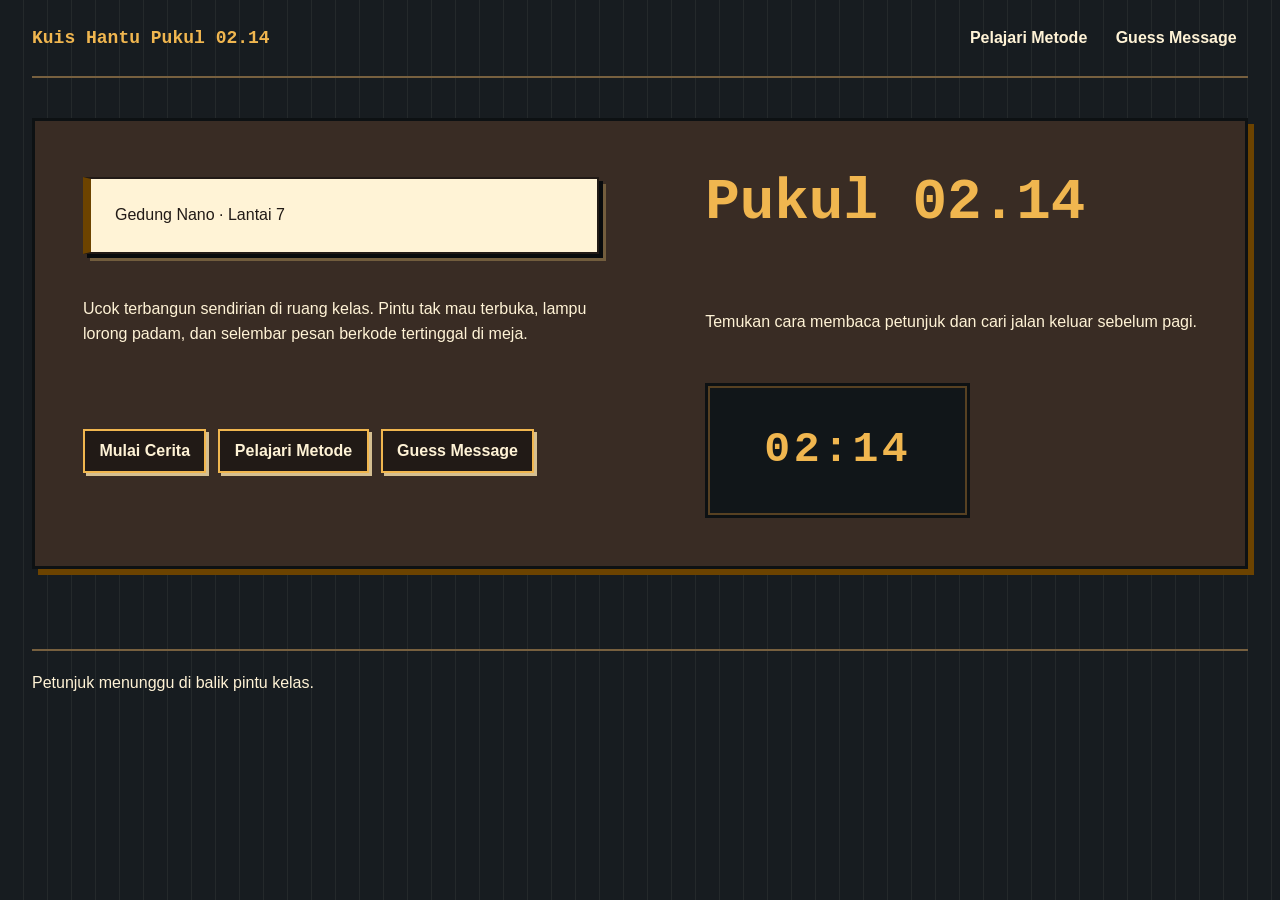
<file: index.html>
<!doctype html>
<html lang="id">
<head>
  <meta charset="utf-8">
  <meta name="viewport" content="width=device-width, initial-scale=1">
  <meta name="theme-color" content="#201d1a">
  <title>Kuis Hantu Pukul 02.14</title>
  <link rel="stylesheet" href="style.css">
  <script src="cipher.js"></script>
  <script src="landing.js" defer></script>
</head>
<body>
  <header class="site-header">
    <a href="index.html" aria-current="page">Kuis Hantu Pukul 02.14</a>
    <nav aria-label="Navigasi utama">
      <a href="metode.html">Pelajari Metode</a>
      <a href="guess.html">Guess Message</a>
    </nav>
  </header>
  <main class="page">
    <section class="hero panel" aria-labelledby="page-title">
      <p class="status">Gedung Nano · Lantai 7</p>
      <h1 id="page-title">Pukul 02.14</h1>
      <p>Ucok terbangun sendirian di ruang kelas. Pintu tak mau terbuka, lampu lorong padam, dan selembar pesan berkode tertinggal di meja.</p>
      <p>Temukan cara membaca petunjuk dan cari jalan keluar sebelum pagi.</p>
      <div class="actions">
        <a class="button" id="story-link" href="game.html">Mulai Cerita</a>
        <a class="button" href="metode.html">Pelajari Metode</a>
        <a class="button" href="guess.html">Guess Message</a>
      </div>
      <p class="status" id="story-status" role="status" aria-live="polite"></p>
    </section>
  </main>
  <footer class="site-footer"><p>Petunjuk menunggu di balik pintu kelas.</p></footer>
</body>
</html>
</file>
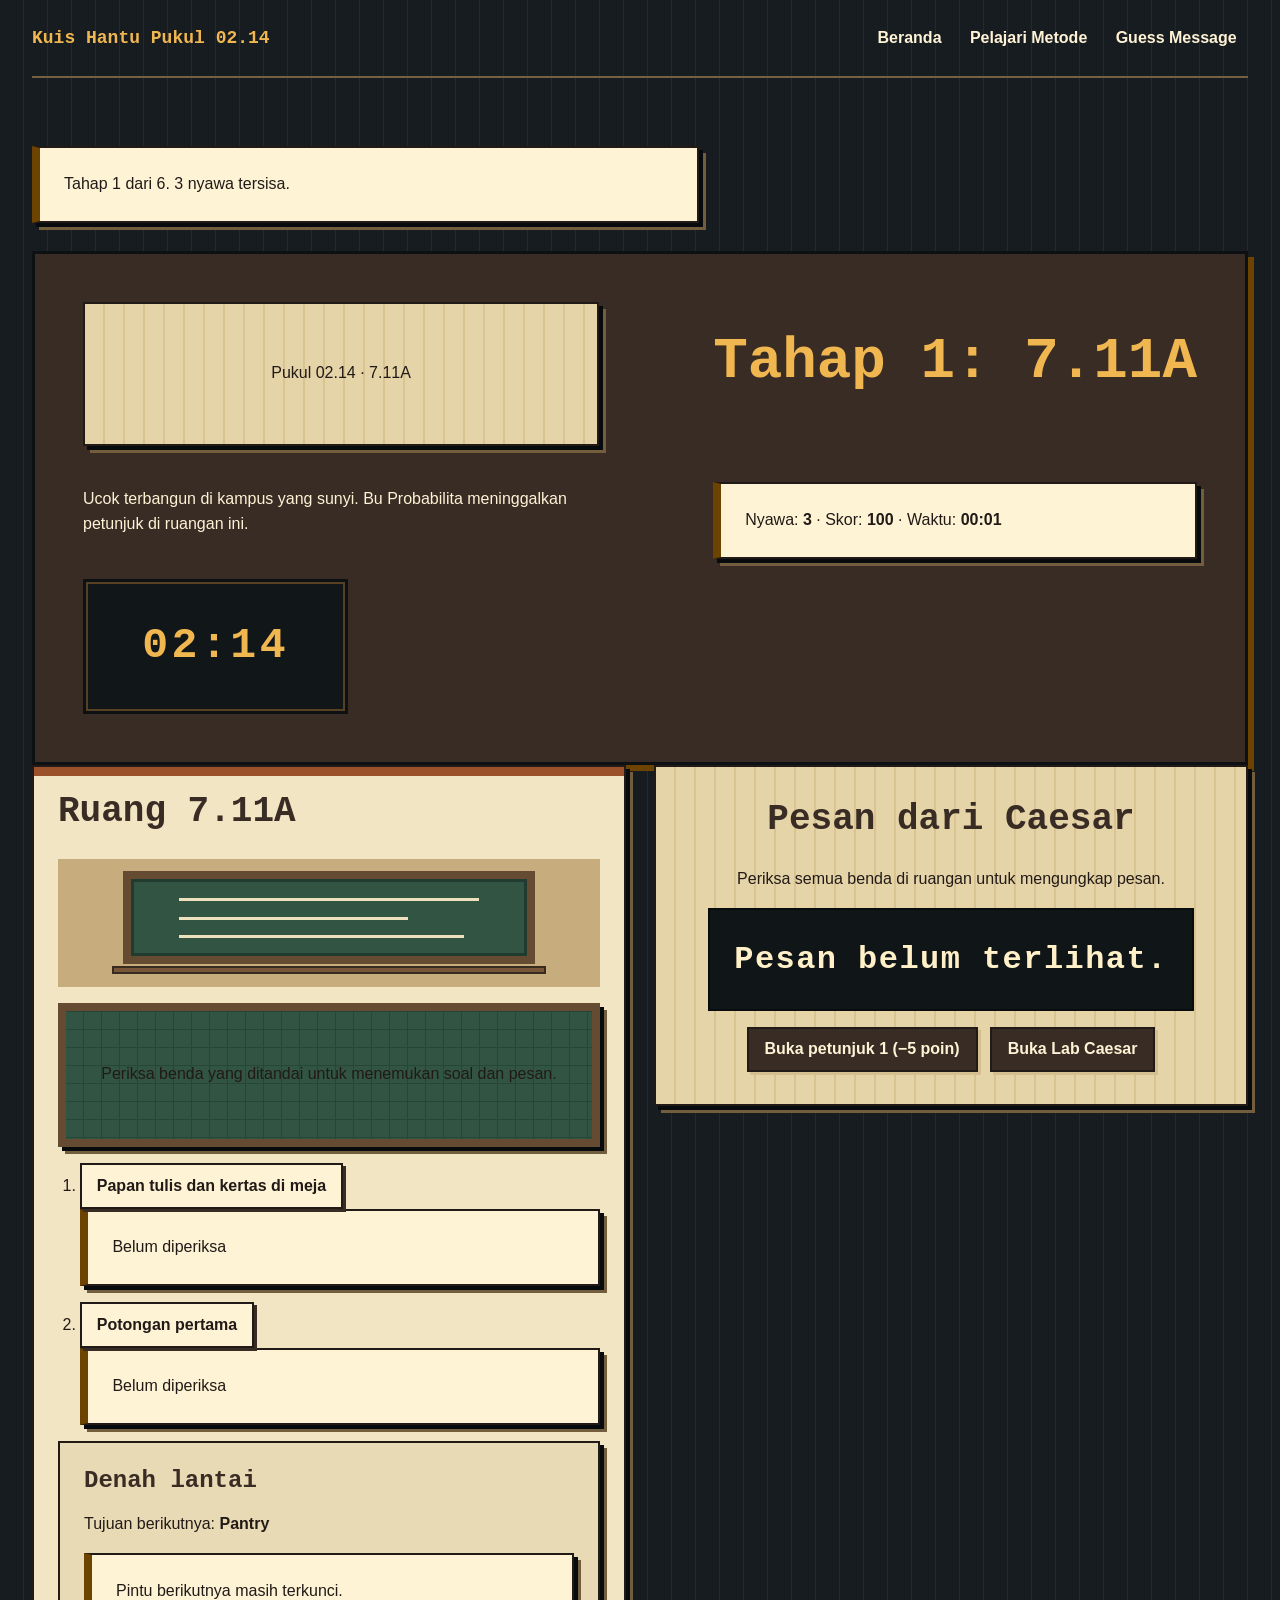
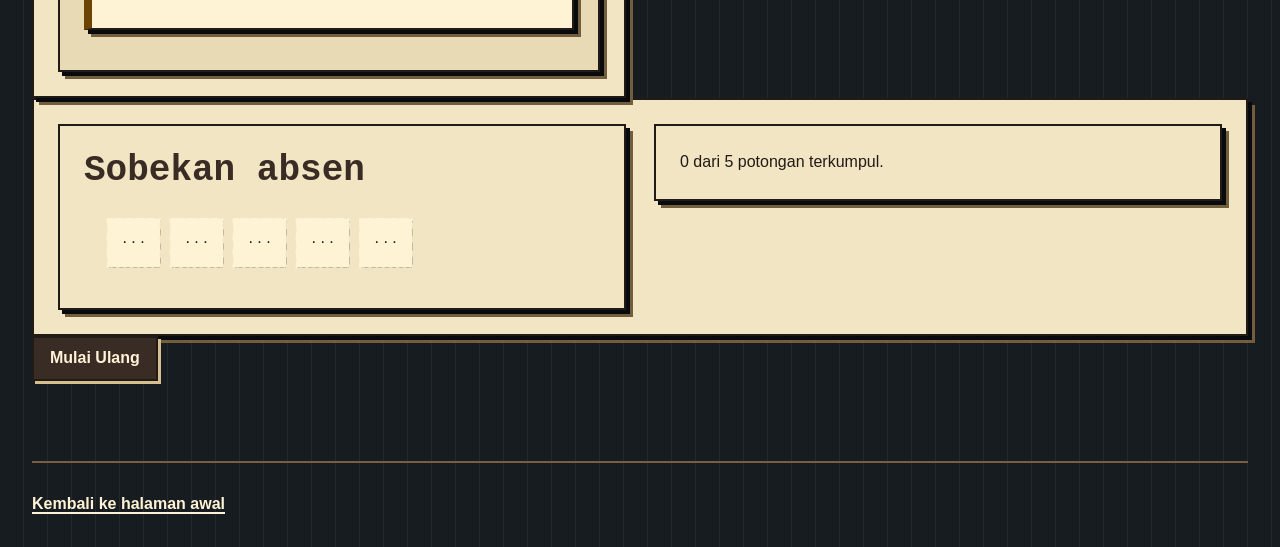
<file: game.html>
<!doctype html>
<html lang="id">
<head>
  <meta charset="utf-8">
  <meta name="viewport" content="width=device-width, initial-scale=1">
  <meta name="theme-color" content="#211b22">
  <title>Kuis Hantu Pukul 02.14 | Cerita</title>
  <link rel="stylesheet" href="style.css">
  <script src="cipher.js"></script>
  <script defer src="game.js"></script>
</head>
<body>
  <header class="site-header">
    <a href="index.html" aria-label="Kembali ke halaman awal">Kuis Hantu Pukul 02.14</a>
    <nav aria-label="Navigasi utama">
      <a href="index.html">Beranda</a>
      <a href="metode.html">Pelajari Metode</a>
      <a href="guess.html">Guess Message</a>
    </nav>
  </header>
  <main class="page" id="game" aria-live="off">
    <p class="status" id="storage-status" role="status" hidden></p>
    <p class="status" id="game-status" role="status" aria-live="polite">Menyiapkan cerita…</p>
    <noscript>Aktifkan JavaScript untuk memainkan cerita ini.</noscript>
    <div id="game-content"></div>
  </main>
  <footer class="site-footer"><a href="index.html">Kembali ke halaman awal</a></footer>
</body>
</html>
</file>
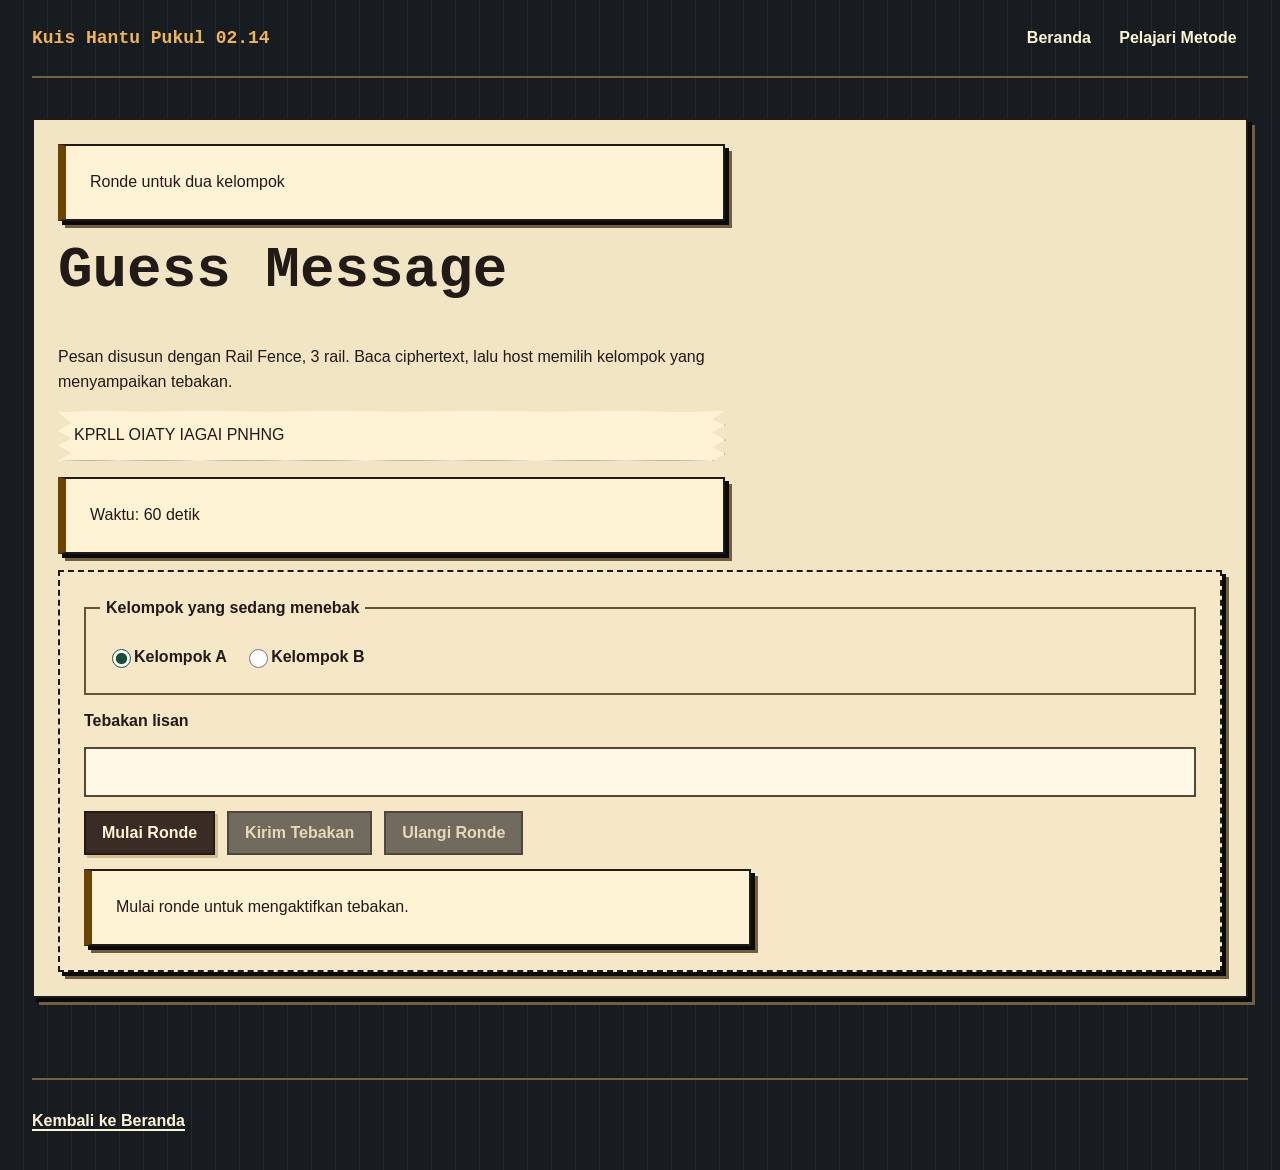
<file: guess.html>
<!doctype html>
<html lang="id">
<head>
  <meta charset="utf-8">
  <meta name="viewport" content="width=device-width, initial-scale=1">
  <meta name="theme-color" content="#201d1a">
  <title>Guess Message | Kuis Hantu Pukul 02.14</title>
  <link rel="stylesheet" href="style.css">
  <script src="cipher.js"></script>
  <script src="guess.js" defer></script>
</head>
<body>
  <header class="site-header">
    <a href="index.html">Kuis Hantu Pukul 02.14</a>
    <nav aria-label="Navigasi utama">
      <a href="index.html">Beranda</a>
      <a href="metode.html">Pelajari Metode</a>
    </nav>
  </header>
  <main class="page">
    <section class="panel guess-panel" aria-labelledby="page-title">
      <p class="status">Ronde untuk dua kelompok</p>
      <h1 id="page-title">Guess Message</h1>
      <p>Pesan disusun dengan Rail Fence, 3 rail. Baca ciphertext, lalu host memilih kelompok yang menyampaikan tebakan.</p>
      <p class="scrap" aria-label="Pesan tersandi">KPRLL OIATY IAGAI PNHNG</p>
      <p class="status" id="timer" role="timer" aria-live="off">Waktu: 60 detik</p>
      <form id="guess-form" class="lab">
        <fieldset>
          <legend>Kelompok yang sedang menebak</legend>
          <label><input type="radio" name="team" value="A" checked> Kelompok A</label>
          <label><input type="radio" name="team" value="B"> Kelompok B</label>
        </fieldset>
        <label for="guess-input">Tebakan lisan</label>
        <input id="guess-input" name="guess" type="text" autocomplete="off" maxlength="80" aria-describedby="form-status" disabled>
        <div class="actions">
          <button class="button" id="start-button" type="button">Mulai Ronde</button>
          <button class="button" id="submit-button" type="submit" disabled>Kirim Tebakan</button>
          <button class="button" id="retry-button" type="button" disabled>Ulangi Ronde</button>
        </div>
        <p id="form-status" class="status" role="status" aria-live="polite">Mulai ronde untuk mengaktifkan tebakan.</p>
      </form>
    </section>
  </main>
  <footer class="site-footer"><p><a href="index.html">Kembali ke Beranda</a></p></footer>
</body>
</html>
</file>
<file: style.css>
/* Warm paper keeps cipher work readable; the ink-dark frame makes 02.14 feel like a campus after hours. */
:root {
  color-scheme: light;
  --ink: #211a16;
  --ink-soft: #392c24;
  --night: #171c20;
  --night-raised: #24292b;
  --paper: #f2e5c3;
  --paper-light: #fff3d6;
  --paper-shadow: #d5bf91;
  --amber: #f0b64f;
  --amber-deep: #6c4300;
  --rust: #873d2d;
  --line: #64523b;
  --muted: #4f4435;
  --good: #164f37;
  --bad: #7a241d;
  --focus: #ffcf68;
  --step: 5px;
  --body-font: "Trebuchet MS", "Segoe UI", sans-serif;
  --display-font: "Courier New", monospace;
  font-family: var(--body-font);
  color: var(--ink);
  background: var(--night);
  font-synthesis: none;
  text-rendering: optimizeLegibility;
}

* {
  box-sizing: border-box;
}

html {
  min-width: 320px;
  scroll-behavior: smooth;
  background: var(--night);
}

body {
  min-width: 320px;
  min-height: 100vh;
  margin: 0;
  color: var(--paper-light);
  background-color: var(--night);
  background-image: linear-gradient(90deg, transparent 0 96%, #24292b 96% 100%);
  background-size: 24px 24px;
  font-size: 1rem;
  line-height: 1.55;
}

img,
svg,
video,
canvas {
  display: block;
  max-width: 100%;
}

svg {
  height: auto;
}

.sr-only {
  position: absolute;
  width: 1px;
  height: 1px;
  padding: 0;
  margin: -1px;
  overflow: hidden;
  clip: rect(0, 0, 0, 0);
  white-space: nowrap;
  border: 0;
}

button,
input,
select,
textarea {
  font: inherit;
}

button,
a,
input,
select,
textarea,
summary {
  -webkit-tap-highlight-color: transparent;
}

button,
.button,
input[type="submit"],
input[type="button"] {
  min-width: 44px;
  min-height: 44px;
}

button,
.button,
input[type="submit"],
input[type="button"] {
  display: inline-flex;
  align-items: center;
  justify-content: center;
  gap: .5rem;
  padding: .65rem 1rem;
  border: 2px solid var(--ink);
  border-radius: 0;
  color: var(--paper-light);
  background: var(--ink-soft);
  box-shadow: 3px 3px 0 var(--paper-shadow);
  font-weight: 700;
  line-height: 1.25;
  text-align: center;
  text-decoration: none;
  cursor: pointer;
  transition: background-color 120ms ease, color 120ms ease, transform 120ms ease;
}

button:hover:not(:disabled),
.button:hover,
input[type="submit"]:hover,
input[type="button"]:hover {
  color: var(--ink);
  background: var(--amber);
  transform: translate(-1px, -1px);
}

button:active:not(:disabled),
.button:active,
input[type="submit"]:active,
input[type="button"]:active {
  box-shadow: 1px 1px 0 var(--paper-shadow);
  transform: translate(2px, 2px);
}

button:disabled,
button[aria-disabled="true"],
.button[aria-disabled="true"],
a[aria-disabled="true"] {
  color: #e5d5b4;
  background: #4b4841;
  box-shadow: none;
  cursor: not-allowed;
  opacity: .78;
}

a {
  color: var(--amber-deep);
  font-weight: 700;
  text-decoration-thickness: .12em;
  text-underline-offset: .18em;
}

.site-header a,
.site-footer a,
body > a {
  color: var(--paper-light);
}

:focus-visible {
  outline: 3px solid var(--focus);
  outline-offset: 3px;
  box-shadow: 0 0 0 2px var(--ink);
}

::selection {
  color: var(--ink);
  background: var(--amber);
}

h1,
h2,
h3,
h4 {
  margin: 0 0 .7em;
  color: inherit;
  font-family: var(--display-font);
  font-weight: 700;
  line-height: 1.18;
  overflow-wrap: anywhere;
}

h1 {
  font-size: clamp(1.8rem, 6vw, 3.6rem);
}

h2 {
  font-size: clamp(1.45rem, 4vw, 2.25rem);
}

h3 {
  font-size: clamp(1.15rem, 3vw, 1.5rem);
}

p,
li,
dd,
dt,
label,
small {
  max-width: 75ch;
}

p {
  margin: 0 0 1rem;
}

ul,
ol {
  padding-inline-start: 1.4em;
}

.site-header {
  position: relative;
  z-index: 2;
  display: flex;
  flex-wrap: wrap;
  align-items: center;
  justify-content: space-between;
  gap: .75rem 1.25rem;
  width: min(100% - 1.25rem, 76rem);
  margin-inline: auto;
  padding-block: 1rem;
  border-bottom: 2px solid #77603f;
}

.site-header > a:first-child,
.site-header .brand {
  color: var(--amber);
  font-family: var(--display-font);
  font-size: 1.125rem;
  line-height: 1.25;
  text-decoration: none;
}

.site-header nav {
  display: flex;
  flex: 1 1 100%;
  flex-wrap: wrap;
  gap: .35rem;
  align-items: center;
}

.site-header nav a {
  display: inline-flex;
  min-height: 44px;
  align-items: center;
  padding: .45rem .65rem;
  border: 1px solid transparent;
  color: var(--paper-light);
  text-decoration: none;
}

.site-header nav a:hover,
.site-header nav a[aria-current="page"] {
  border-color: var(--amber);
  color: var(--amber);
  background: #292722;
}

.page {
  width: min(100% - 1.25rem, 76rem);
  min-width: 0;
  margin: 0 auto;
  padding-block: clamp(1rem, 3vw, 2.5rem) 3rem;
}

.page > * + * {
  margin-top: clamp(1rem, 2.5vw, 1.75rem);
}

.page :where(section, article, aside, form, fieldset, nav, header, footer) {
  min-width: 0;
}

.page > h1,
.page > header {
  margin-bottom: 1.25rem;
}

.page > h1,
.page > header h1 {
  color: var(--amber);
}

.panel,
.scrap,
.method,
.result,
.lab,
.status,
.room,
.scene,
.map,
.split > * {
  min-width: 0;
  color: var(--ink);
  background: var(--paper);
  border: 2px solid var(--ink);
  box-shadow: 4px 4px 0 #080b0d, 7px 7px 0 #725d3d;
}

.panel,
.method,
.result,
.lab,
.status,
.map,
.split > * {
  padding: clamp(.9rem, 2.6vw, 1.5rem);
}

.panel > :last-child,
.method > :last-child,
.result > :last-child,
.lab > :last-child,
.status > :last-child,
.scrap > :last-child,
.room > :last-child,
.scene > :last-child {
  margin-bottom: 0;
}

.panel h2,
.panel h3,
.method h2,
.method h3,
.result h2,
.result h3,
.lab h2,
.lab h3,
.status h2,
.status h3,
.map h2,
.map h3,
.split h2,
.split h3 {
  color: var(--ink-soft);
}

.scrap {
  position: relative;
  padding: .8rem 1rem;
  border: 0;
  background: var(--paper-light);
  box-shadow: 3px 3px 0 #080b0d;
  clip-path: polygon(0 3%, 6% 0, 13% 2%, 21% 0, 31% 2%, 41% 0, 52% 2%, 63% 0, 73% 2%, 85% 0, 94% 3%, 100% 0, 98% 17%, 100% 29%, 98% 43%, 100% 58%, 98% 72%, 100% 86%, 98% 100%, 85% 98%, 72% 100%, 59% 98%, 46% 100%, 34% 98%, 21% 100%, 9% 98%, 0 100%, 2% 84%, 0 69%, 2% 55%, 0 40%, 2% 24%);
}

.scrap a {
  color: var(--amber-deep);
}

.hero {
  position: relative;
  display: grid;
  grid-template-columns: minmax(0, 1fr);
  align-items: center;
  gap: 1.25rem;
  min-height: 0;
  padding: clamp(1.1rem, 5vw, 3rem);
  border: 3px solid #0d1113;
  color: var(--paper-light);
  background: var(--ink-soft);
  box-shadow: 6px 6px 0 var(--amber-deep);
}

.hero h1,
.hero h2 {
  color: var(--amber);
}

.hero p {
  max-width: 58ch;
}

.hero::after {
  content: "02:14";
  display: inline-flex;
  width: fit-content;
  min-width: 5.1em;
  min-height: 2.4em;
  align-items: center;
  justify-content: center;
  padding: .3em .45em;
  border: 3px solid #0d1113;
  color: var(--amber);
  background: #111619;
  box-shadow: inset 0 0 0 2px #574122;
  font-family: var(--display-font);
  font-size: clamp(1.5rem, 6vw, 2.7rem);
  font-weight: 700;
  letter-spacing: .08em;
}

.actions,
.button-row,
.form-actions {
  display: flex;
  flex-wrap: wrap;
  align-items: center;
  gap: .75rem;
  min-width: 0;
}

.actions a,
.button-row a {
  display: inline-flex;
  min-height: 44px;
  align-items: center;
  padding: .6rem .9rem;
  border: 2px solid var(--amber);
  color: var(--paper-light);
  background: var(--ink);
  text-decoration: none;
}

.actions a:hover,
.button-row a:hover {
  color: var(--ink);
  background: var(--amber);
}

.split {
  display: grid;
  grid-template-columns: minmax(0, 1fr);
  align-items: start;
  gap: 1rem;
  min-width: 0;
}

.room {
  position: relative;
  isolation: isolate;
  padding: clamp(.9rem, 3vw, 1.5rem);
  background-color: var(--paper);
}

.room::before {
  position: absolute;
  z-index: -1;
  top: 0;
  right: 0;
  left: 0;
  height: 9px;
  background: var(--stage-mark, var(--amber));
  content: "";
  image-rendering: pixelated;
}

/* Room surfaces borrow their silhouette from the puzzle location, without carrying text. */
.room[data-stage="1"] { --stage-mark: #9b5129; }
.room[data-stage="2"] { --stage-mark: #9a6a20; }
.room[data-stage="3"] { --stage-mark: #496351; }
.room[data-stage="4"] { --stage-mark: #6f4b68; }
.room[data-stage="5"] { --stage-mark: #6b4e25; }
.room[data-stage="6"] { --stage-mark: #8d3529; }

.room[data-stage="1"] .scene,
.room[data-stage="6"] .scene {
  border: 8px solid #654b32;
  background-color: #315443;
  background-image:
    linear-gradient(90deg, transparent 0 96%, #264737 96%),
    linear-gradient(0deg, transparent 0 96%, #264737 96%);
  background-size: 18px 18px;
}

.room[data-stage="2"] .scene {
  border: 8px solid #777d7a;
  background-color: #d4d5c9;
  background-image:
    linear-gradient(90deg, transparent 0 48%, #a9b0aa 48% 51%, transparent 51%),
    linear-gradient(#c1c7c0 0 4px, transparent 4px 100%);
  background-size: 100% 100%, 100% 34px;
  box-shadow: inset 0 0 0 5px #e7e4d7;
}

.room[data-stage="3"] .scene {
  border: 5px solid #70523a;
  background-color: #e8d7af;
  background-image: repeating-linear-gradient(0deg, transparent 0 23px, #b79a70 24px 25px);
  box-shadow: inset 8px 0 #c59d5e, inset 13px 0 #f5e8c5;
}

.room[data-stage="4"] .scene {
  border: 8px solid #574a45;
  background-color: #b6c4bd;
  background-image:
    linear-gradient(135deg, transparent 45%, #dbe5df 46% 52%, transparent 53%),
    linear-gradient(90deg, #9baea8, #d2dbd3 50%, #9baea8);
  box-shadow: inset 0 0 0 4px #e9dfc9;
}

.room[data-stage="5"] .scene {
  border: 5px solid #594735;
  background-color: #e9dbb6;
  background-image:
    linear-gradient(155deg, transparent 35%, rgb(255 239 189 / 78%) 36% 55%, transparent 56%),
    linear-gradient(90deg, transparent 0 94%, #d4c49e 94%);
  background-size: 100% 100%, 18px 18px;
}
.room[data-stage="1"] .scene > *,
.room[data-stage="6"] .scene > * {
  color: var(--paper-light);
}

.room[data-stage="1"] .scene > .object,
.room[data-stage="6"] .scene > .object {
  color: var(--ink);
}
.room[data-stage="6"] .scene {
  background-image:
    linear-gradient(90deg, transparent 0 96%, #264737 96%),
    linear-gradient(0deg, transparent 0 96%, #264737 96%),
    linear-gradient(90deg, transparent 49%, #d0b873 49% 51%, transparent 51%),
    linear-gradient(0deg, transparent 49%, #d0b873 49% 51%, transparent 51%);
}

.room-art {
  position: relative;
  display: grid;
  width: 100%;
  min-height: 8rem;
  place-items: center;
  margin-block: .5rem 1rem;
  overflow: hidden;
  background: #c7ad7d;
  image-rendering: pixelated;
}

.room-art span,
.room-art i {
  position: absolute;
  display: block;
}

.art-board .art-frame {
  inset: 12px 12% 23px;
  border: 8px solid #654b32;
  background: #315443;
  box-shadow: inset 0 0 0 3px #223b30;
}

.art-board .art-frame i {
  right: 12%;
  left: 12%;
  height: 3px;
  background: #eee1bd;
}

.art-board .art-frame i:nth-child(1) { top: 25%; }
.art-board .art-frame i:nth-child(2) { top: 49%; width: 58%; }
.art-board .art-frame i:nth-child(3) { top: 73%; width: 72%; }
.art-board .art-tray {
  right: 10%;
  bottom: 13px;
  left: 10%;
  height: 8px;
  background: #795637;
  border: 2px solid #382b20;
}

.art-fridge .art-door {
  inset: 7px 30% 8px;
  border: 6px solid #707875;
  background: linear-gradient(#e0e2d7 0 62%, #bfc5be 62%);
  box-shadow: inset 0 0 0 3px #f0efe5, 5px 5px 0 #898d86;
}

.art-fridge .art-door i {
  right: 8px;
  left: 8px;
  height: 2px;
  background: #9aa19a;
}

.art-fridge .art-door i:nth-child(1) { top: 31%; }
.art-fridge .art-door i:nth-child(2) { top: 49%; }
.art-fridge .art-door i:nth-child(3) { top: 68%; }
.art-fridge .art-handle {
  top: 38px;
  right: 34%;
  width: 5px;
  height: 40px;
  background: #59615d;
  border: 1px solid #363d39;
}
.art-fridge .art-magnet {
  top: 30px;
  left: 39%;
  width: 13px;
  height: 13px;
  border: 3px solid #873d2d;
  background: #e8c55f;
}

.art-book .art-page {
  top: 22px;
  bottom: 17px;
  width: 34%;
  border: 4px solid #6a5137;
  background: repeating-linear-gradient(0deg, #f7eac7 0 11px, #c9b48d 12px 13px);
}
.art-book .art-page:first-child { left: 16%; transform: skewY(5deg); }
.art-book .art-page:nth-child(2) { right: 16%; transform: skewY(-5deg); }
.art-book .art-spine {
  top: 17px;
  bottom: 14px;
  left: calc(50% - 4px);
  width: 8px;
  background: #795637;
}
.art-book > i {
  bottom: 9px;
  width: 9px;
  height: 10px;
  background: #a24432;
}
.art-book > i:nth-of-type(1) { left: 25%; }
.art-book > i:nth-of-type(2) { left: calc(50% - 4px); background: #d59e3d; }
.art-book > i:nth-of-type(3) { right: 25%; background: #52674c; }

.art-mirror .art-frame {
  top: 7px;
  left: calc(50% - 34px);
  width: 68px;
  height: 88px;
  border: 8px solid #604a38;
  border-radius: 30px 30px 7px 7px;
  background: linear-gradient(135deg, #dce7dd 0 42%, #a8bbb3 43% 67%, #e6eee4 68%);
  box-shadow: inset 0 0 0 3px #eef0de;
}
.art-mirror .art-glass {
  top: 17px;
  left: calc(50% - 22px);
  width: 43px;
  height: 64px;
  background: linear-gradient(140deg, transparent 38%, rgb(255 255 255 / 80%) 39% 44%, transparent 45%);
}
.art-mirror .art-glint {
  top: 29px;
  left: calc(50% + 9px);
  width: 5px;
  height: 24px;
  background: #f4f1db;
}
.art-mirror .art-foot {
  bottom: 8px;
  left: calc(50% - 25px);
  width: 50px;
  height: 8px;
  background: #604a38;
  box-shadow: 0 4px 0 #392e29;
}

.art-projector .art-screen {
  top: 8px;
  right: 12%;
  width: 45%;
  height: 54px;
  border: 6px solid #594735;
  background: #f4e8c7;
  box-shadow: inset 0 0 0 3px #c5b48e;
}
.art-projector .art-beam {
  top: 29px;
  right: 49%;
  width: 35%;
  height: 30px;
  background: #f7dda1;
  clip-path: polygon(0 50%, 100% 0, 100% 100%);
  opacity: .8;
}
.art-projector .art-machine {
  bottom: 19px;
  left: 22%;
  width: 72px;
  height: 35px;
  border: 5px solid #433b32;
  background: #77776a;
  box-shadow: 4px 4px 0 #514333;
}
.art-projector .art-machine i {
  top: 5px;
  right: 5px;
  width: 15px;
  height: 15px;
  border: 4px solid #d8c99f;
  border-radius: 50%;
  background: #29302e;
}
.art-projector .art-leg {
  bottom: 8px;
  left: calc(22% + 33px);
  width: 6px;
  height: 14px;
  background: #433b32;
}

.art-matrix .art-board {
  top: 9px;
  left: 12%;
  width: 76%;
  height: 88px;
  border: 7px solid #654b32;
  background: #315443;
  box-shadow: inset 0 0 0 3px #223b30;
}
.art-matrix .art-board i {
  top: 22px;
  left: 50%;
  width: 34px;
  height: 24px;
  border: 2px solid #f1dfb3;
}
.art-matrix .art-board i:nth-child(2) { left: calc(50% + 34px); }
.art-matrix .art-board i:nth-child(3) { top: 46px; }
.art-matrix .art-board i:nth-child(4) { top: 46px; left: calc(50% + 34px); }
.art-matrix .art-chalk {
  right: 9%;
  bottom: 8px;
  width: 28px;
  height: 6px;
  background: #eee1bd;
  transform: rotate(-8deg);
}

.site-header .brand,
.site-header > a:first-child {
  display: inline-flex;
  min-height: 44px;
  align-items: center;
  padding-block: .25rem;
}

.site-footer a {
  display: inline-flex;
  min-height: 44px;
  align-items: center;
  padding-block: .25rem;
}

.scene {
  position: relative;
  display: grid;
  min-height: 9rem;
  place-items: center;
  padding: clamp(1rem, 4vw, 2rem);
  background-color: #e6d4a9;
  background-image: linear-gradient(90deg, transparent 0 92%, #d9c391 92% 100%);
  background-size: 20px 20px;
}

.scene > * {
  max-width: 100%;
}

.object {
  display: inline-flex;
  min-width: 44px;
  min-height: 44px;
  align-items: center;
  justify-content: center;
  gap: .55rem;
  padding: .7rem .9rem;
  border: 2px solid var(--ink);
  color: var(--ink);
  background: var(--paper-light);
  box-shadow: 3px 3px 0 var(--ink-soft);
  text-align: center;
  text-decoration: none;
  cursor: pointer;
  transition: transform 120ms ease, background-color 120ms ease;
}

button.object {
  font-weight: 700;
}

.object:hover,
.object:focus-visible,
.object[aria-pressed="true"],
.object[aria-current="true"] {
  color: var(--ink);
  background: #ffd77c;
  transform: translate(-1px, -1px);
}

.object[aria-disabled="true"],
.object:disabled,
.object.is-locked,
.map a[aria-disabled="true"] {
  border-style: dashed;
  color: #504638;
  background: #ded2b6;
  box-shadow: none;
  cursor: not-allowed;
}

.object.is-unlocked,
.map a[aria-current="step"],
.map a[aria-current="location"] {
  border-width: 3px;
  border-color: var(--amber-deep);
  box-shadow: 3px 3px 0 var(--amber-deep);
}

.map {
  position: relative;
  background: #e9dab6;
}

.map ol,
.map ul {
  display: grid;
  grid-template-columns: minmax(0, 1fr);
  gap: .5rem;
  margin: 0;
  padding: 0;
  list-style: none;
}

.map li {
  min-width: 0;
  margin: 0;
}

.map a,
.map button,
.map [role="link"] {
  display: flex;
  min-height: 44px;
  align-items: center;
  gap: .5rem;
  padding: .55rem .7rem;
  border: 2px solid var(--line);
  color: var(--ink);
  background: var(--paper-light);
  text-decoration: none;
}

.map a:hover,
.map button:hover:not(:disabled) {
  border-color: var(--amber-deep);
  background: #ffdfa0;
}

.lab {
  border-style: dashed;
  background: #f6e8c6;
}

.method:nth-child(odd) {
  background: #f7ebce;
}

.result {
  border-left-width: 8px;
  border-left-color: var(--good);
  background: #f7edcf;
}

.status {
  border-left-width: 8px;
  border-left-color: var(--amber-deep);
  background: var(--paper-light);
}
.status:empty {
  display: none;
}

.status[data-state="success"],
.status.is-success {
  border-left-color: var(--good);
}

.status[data-state="error"],
.status.is-error {
  border-left-color: var(--bad);
}

.status[data-state="locked"],
.status.is-locked {
  border-left-color: var(--amber-deep);
}

.status :where([role="status"], [role="alert"]) {
  font-weight: 700;
}

form {
  display: grid;
  gap: .85rem;
  min-width: 0;
}

form > *,
fieldset > * {
  min-width: 0;
}

label,
legend {
  color: var(--ink);
  font-weight: 700;
}

fieldset {
  min-width: 0;
  margin: 0;
  padding: .9rem;
  border: 2px solid var(--line);
}

legend {
  padding-inline: .35rem;
}

#guess-form fieldset label {
  display: inline-flex;
  min-height: 44px;
  align-items: center;
  padding-inline: .4rem;
}

input:not([type="checkbox"]):not([type="radio"]):not([type="submit"]):not([type="button"]),
select,
textarea {
  width: 100%;
  min-height: 46px;
  padding: .65rem .75rem;
  border: 2px solid #554733;
  border-radius: 0;
  color: var(--ink);
  background: #fff8e7;
}

textarea {
  min-height: 7rem;
  resize: vertical;
}

input::placeholder,
textarea::placeholder {
  color: #544938;
  opacity: 1;
}

input[type="checkbox"],
input[type="radio"] {
  width: 1.2rem;
  height: 1.2rem;
  accent-color: var(--good);
}

input[type="range"] {
  width: 100%;
  min-height: 44px;
  accent-color: var(--amber-deep);
}

:where(input, select, textarea):disabled {
  color: #4b4439;
  background: #ded5c2;
  cursor: not-allowed;
}

pre,
code,
kbd,
samp,
.ciphertext,
.projection,
.matrix,
.grid-code {
  font-family: var(--display-font);
}

pre,
.ciphertext,
.projection,
.matrix,
.grid-code {
  max-width: 100%;
  border: 2px solid #090c0d;
  color: #fff0c8;
  background: #101518;
  overflow-wrap: anywhere;
  word-break: normal;
}

pre {
  margin: .8rem 0;
  padding: clamp(.75rem, 2.5vw, 1.25rem);
  overflow-x: auto;
  white-space: pre-wrap;
  font-size: clamp(.95rem, 2vw, 1.25rem);
  line-height: 1.7;
}

.ciphertext,
.projection {
  display: block;
  padding: clamp(.8rem, 3vw, 1.5rem);
  font-size: clamp(1.15rem, 3.5vw, 2rem);
  font-weight: 700;
  line-height: 1.6;
  letter-spacing: .045em;
  text-align: center;
  overflow-wrap: anywhere;
}

.projection {
  border-width: 4px;
  color: #ffdda0;
  background: #090d10;
  box-shadow: 0 0 0 4px #4a3820;
  text-shadow: 0 0 1px #ffdda0;
}

.matrix,
.grid-code {
  display: inline-block;
  max-width: 100%;
  padding: .65rem;
  overflow-wrap: anywhere;
  vertical-align: middle;
}

.pigpen-grid,
.playfair-grid,
.grid,
.key-grid,
.matrix-grid {
  display: grid;
  grid-template-columns: repeat(auto-fit, minmax(min(100%, 3rem), 1fr));
  gap: .35rem;
  max-width: 100%;
}

.pigpen-grid > *,
.playfair-grid > *,
.grid > *,
.key-grid > *,
.matrix-grid > * {
  display: grid;
  min-width: 0;
  min-height: 44px;
  place-items: center;
  padding: .35rem;
  border: 1px solid var(--line);
  color: var(--ink);
  background: var(--paper-light);
  overflow-wrap: anywhere;
}

.pigpen-grid svg,
.playfair-grid svg {
  width: min(100%, 3rem);
  height: auto;
}
.pigpen-puzzle {
  display: flex;
  max-width: 100%;
  flex-wrap: wrap;
  align-items: center;
  gap: .25rem .55rem;
}

.pigpen-word {
  display: inline-flex;
  max-width: 100%;
  flex-wrap: nowrap;
  gap: .1rem;
  white-space: nowrap;
}

.pigpen-symbol {
  display: inline-grid;
  width: 1.85rem;
  height: 1.85rem;
  flex: 0 0 1.85rem;
  place-items: center;
  vertical-align: middle;
}

.pigpen-symbol > span[aria-hidden="true"] {
  display: grid;
  width: 100%;
  height: 100%;
  place-items: center;
}

.pigpen-symbol svg,
.pigpen-legend svg,
.pigpen-grid svg {
  display: block;
  width: 1.75rem;
  height: 1.75rem;
  max-width: 100%;
}

.pigpen-legend {
  display: grid;
  grid-template-columns: repeat(auto-fit, minmax(3.25rem, 1fr));
  gap: .35rem;
  padding-inline-start: 0;
  list-style: none;
}

.pigpen-legend li {
  display: grid;
  min-width: 0;
  min-height: 3.5rem;
  grid-template-columns: auto 1fr;
  align-items: center;
  justify-items: center;
  gap: .2rem;
  border: 1px solid var(--line);
  background: var(--paper-light);
}

.scraps,
.scrap-list {
  display: flex;
  flex-wrap: wrap;
  align-items: flex-start;
  gap: .55rem;
  min-width: 0;
}

.scraps > *,
.scrap-list > * {
  flex: 0 1 auto;
  max-width: 100%;
}

table {
  width: 100%;
  border-collapse: collapse;
  color: var(--ink);
  background: var(--paper-light);
  font-variant-numeric: tabular-nums;
}

table caption {
  padding: .55rem;
  color: var(--paper-light);
  background: var(--ink-soft);
  text-align: left;
}

th,
td {
  padding: .55rem;
  border: 1px solid #554733;
  text-align: left;
  vertical-align: top;
  overflow-wrap: anywhere;
}

th {
  color: var(--paper-light);
  background: var(--ink-soft);
}

[hidden] {
  display: none !important;
}

.site-footer {
  width: min(100% - 1.25rem, 76rem);
  margin: 2rem auto 0;
  padding: 1.25rem 0 max(1.25rem, env(safe-area-inset-bottom));
  border-top: 2px solid #77603f;
  color: var(--paper-light);
}

.site-footer p {
  margin-bottom: .4rem;
}

@media (min-width: 38rem) {
  .site-header {
    flex-wrap: nowrap;
  }

  .site-header nav {
    flex: 0 1 auto;
    justify-content: flex-end;
  }

  .hero {
    grid-template-columns: minmax(0, 1fr) auto;
  }

  .split {
    grid-template-columns: repeat(2, minmax(0, 1fr));
    gap: clamp(1rem, 2.5vw, 1.75rem);
  }

  .map ol,
  .map ul {
    grid-template-columns: repeat(2, minmax(0, 1fr));
  }
}

@media (min-width: 68rem) {
  .page {
    padding-top: 2.5rem;
  }

  .map ol,
  .map ul {
    grid-template-columns: repeat(3, minmax(0, 1fr));
  }
}

/* Projected demo text must remain legible beyond laptop viewing distance. */
@media (min-width: 90rem) {
  .guess-panel,
  .guess-panel input,
  .guess-panel button {
    font-size: 1.125rem;
  }

  .guess-panel .scrap,
  .guess-panel #timer {
    font-size: 1.5rem;
  }
}

@media (max-width: 25rem) {
  .site-header {
    width: min(100% - 1rem, 76rem);
    padding-block: .7rem;
  }

  .site-header nav {
    gap: .2rem;
  }

  .site-header nav a {
    padding-inline: .45rem;
  }

  .page,
  .site-footer {
    width: min(100% - 1rem, 76rem);
  }

  .actions > *,
  .button-row > *,
  .form-actions > * {
    flex: 1 1 100%;
  }
}

@media (hover: none) {
  .object:active,
  button:active:not(:disabled),
  .button:active {
    background: #ffdfa0;
  }
}

@media (prefers-reduced-motion: reduce) {
  html {
    scroll-behavior: auto;
  }

  *,
  *::before,
  *::after {
    scroll-behavior: auto !important;
    animation-duration: .01ms !important;
    animation-iteration-count: 1 !important;
    transition-duration: .01ms !important;
  }
}

@media (forced-colors: active) {
  :focus-visible {
    outline: 3px solid Highlight;
    box-shadow: none;
  }

  button,
  .button,
  .object,
  .panel,
  .room,
  .scene,
  .map,
  input,
  select,
  textarea {
    border: 2px solid CanvasText;
  }
}
</file>
